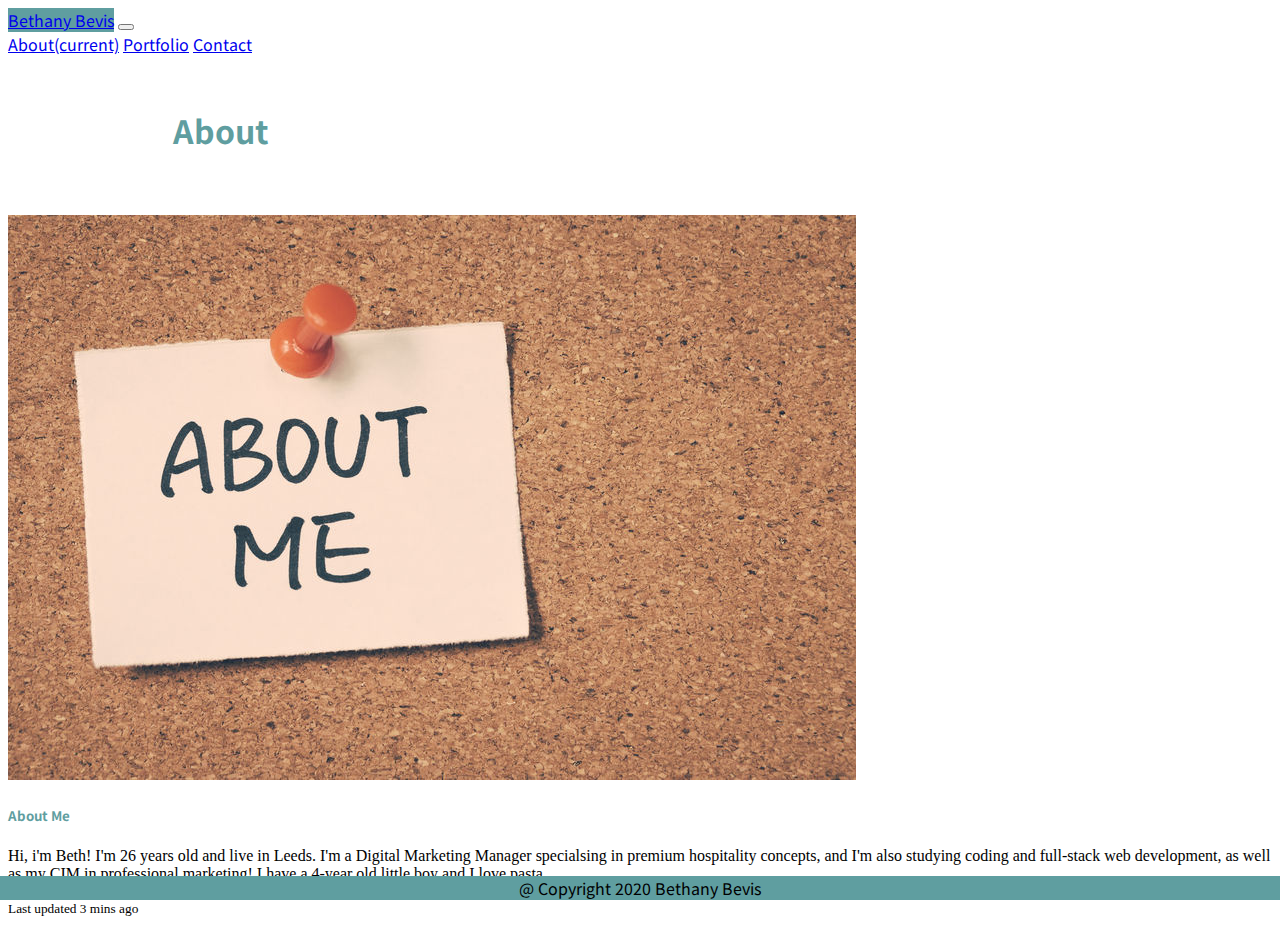
<file: index.html>
<!DOCTYPE html>
<html lang="en=us">

<head>
    <link rel="stylesheet" href="stylesheet.css">
    <link href="https://fonts.googleapis.com/css2?family=Noto+Sans+JP:wght@700&display=swap" rel="stylesheet">
    <meta charset="UTF-8">
    <meta charset="utf-8">
    <meta name="viewport" content="width=device-width, initial-scale=1, shrink-to-fit=no">
    <link rel="stylesheet" href="https://cdn.jsdelivr.net/npm/bootstrap@4.5.3/dist/css/bootstrap.min.css" integrity="sha384-TX8t27EcRE3e/ihU7zmQxVncDAy5uIKz4rEkgIXeMed4M0jlfIDPvg6uqKI2xXr2" crossorigin="anonymous">

    <title>Responsive Portfolio Index</title>
</head>

<body>
  <!--Here you can amend your navigation bar-->
    <nav class="navbar navbar-expand-lg navbar-light bg-light">
        <a class="navbar-brand" href="#">Bethany Bevis</a>
        <button class="navbar-toggler" type="button" data-toggle="collapse" data-target="#navbarNavAltMarkup" aria-controls="navbarNavAltMarkup" aria-expanded="false" aria-label="Toggle navigation">
          <span class="navbar-toggler-icon"></span>
        </button>
        <div class="collapse navbar-collapse justify-content-end" id="navbarNavAltMarkup">
          <div class="navbar-nav">
            <a class="nav-link active" href="index.html">About<span class="sr-only">(current)</span></a>
            <a class="nav-link" href="portfolio.html">Portfolio</a>
            <a class="nav-link" href="contact.html">Contact</a>
          </div>
        </div>
</nav>

<main>

<!--Here you can amend your Header text-->
  <header>
    <h1>About</h1>
  </header>

  <div class="container">
    <div class="row">
      <div class="col-sm-8">

  <!--Here you can amend your About content card-->
        <div class="card mb-3">
          <img src="Imgs/About Me.jpg" class="card-img-top" alt="About me">
          <div class="card-body">
            <h5 class="card-title">About Me</h5>
            <p class="card-text">Hi, i'm Beth! I'm 26 years old and live in Leeds. I'm a Digital Marketing Manager specialsing in premium hospitality concepts, and I'm also studying coding and full-stack web development, as well as my CIM in professional marketing! I have a 4-year old little boy and I love pasta.</p>
            <p class="card-text"><small class="text-muted">Last updated 3 mins ago</small></p>
          </div>
        </div>
      </div>

      <div class="col-sm-4"></div>
    </div>
    </div>
  </div>

</main>

<footer class="footer">

  <!--Here you can amend your footer-->
          <span class="text-muted">@ Copyright 2020 Bethany Bevis</span>
        </div>  

        <!-- jQuery CDN -->
<script type="text/javascript" src="https://cdnjs.cloudflare.com/ajax/libs/jquery/3.2.1/jquery.min.js"></script>

<!-- Bootstrap CDN -->
<script src="https://maxcdn.bootstrapcdn.com/bootstrap/4.0.0/js/bootstrap.min.js"></script>
  
</body>

</html>
</file>
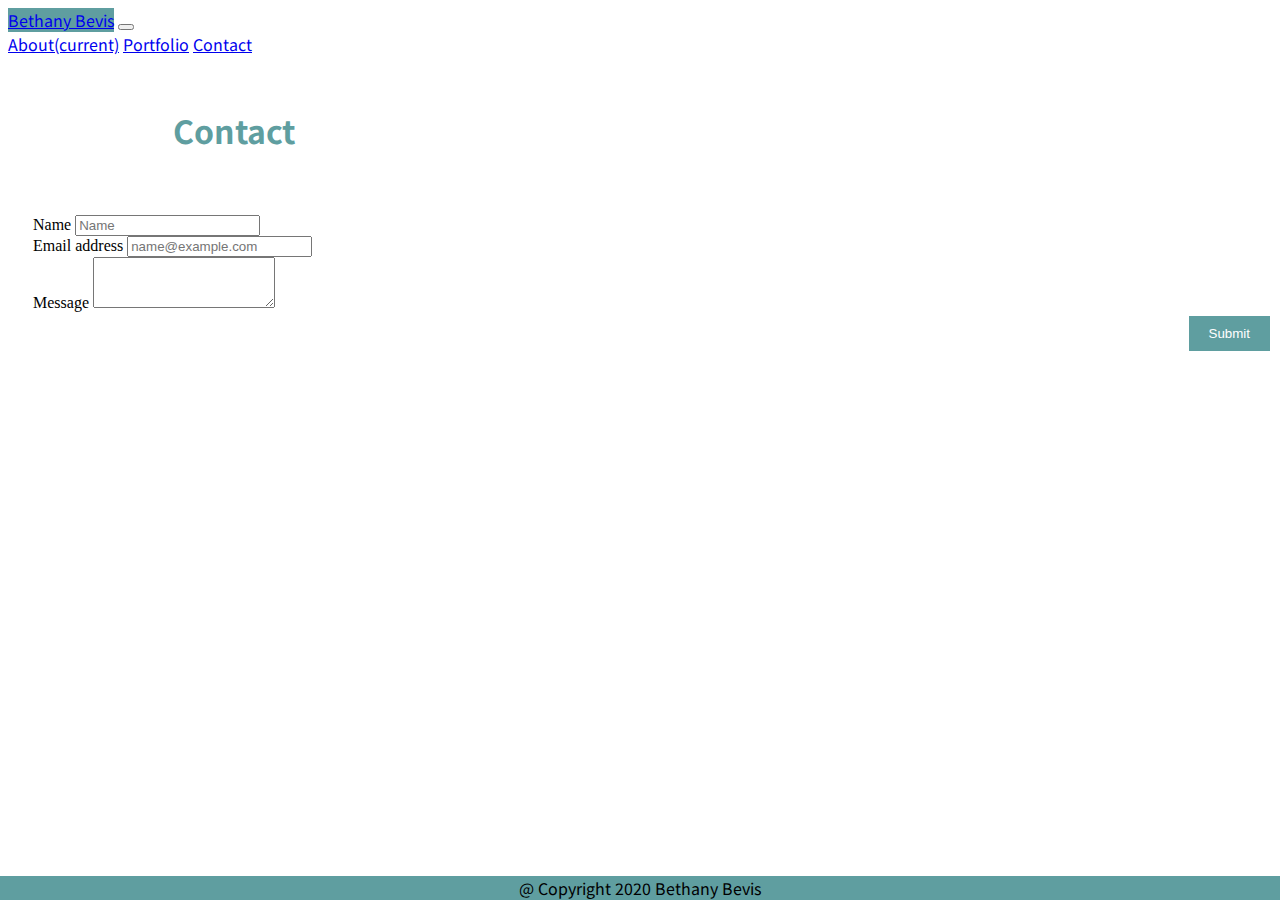
<file: contact.html>
<!DOCTYPE html>
<html lang="en=us">

<head>
    <link rel="stylesheet" href="stylesheet.css">
    <link href="https://fonts.googleapis.com/css2?family=Noto+Sans+JP:wght@700&display=swap" rel="stylesheet">
    <meta charset="UTF-8">
    <meta name="viewport" content="width=device-width, initial-scale=1, shrink-to-fit=no">
    <link rel="stylesheet" href="https://cdn.jsdelivr.net/npm/bootstrap@4.5.3/dist/css/bootstrap.min.css" integrity="sha384-TX8t27EcRE3e/ihU7zmQxVncDAy5uIKz4rEkgIXeMed4M0jlfIDPvg6uqKI2xXr2" crossorigin="anonymous">
    <title>Responsive Portfolio Contact</title>
</head>

<body>
  <!--Here you can amend your navigation bar-->
    <nav class="navbar navbar-expand-lg navbar-light bg-light">
        <a class="navbar-brand" href="#">Bethany Bevis</a>
        <button class="navbar-toggler" type="button" data-toggle="collapse" data-target="#navbarNavAltMarkup" aria-controls="navbarNavAltMarkup" aria-expanded="false" aria-label="Toggle navigation">
          <span class="navbar-toggler-icon"></span>
        </button>
        <div class="collapse navbar-collapse justify-content-end" id="navbarNavAltMarkup">
          <div class="navbar-nav">
            <a class="nav-link active" href="index.html">About<span class="sr-only">(current)</span></a>
            <a class="nav-link" href="portfolio.html">Portfolio</a>
            <a class="nav-link" href="contact.html">Contact</a>
          </div>
        </div>
      </nav>
      <main>

  <!--Here you can amend your Header text-->
  <header>
    <h1>Contact</h1>
  </header>

        <div class="row">
          <div class="col-sm-8">

  <!--Here you can amend your contact form-->
            <form>
              <div class="form-group">
                <label for="exampleFormControlInput1">Name</label>
                <input type="name" class="form-control" id="exampleFormControlInput1" placeholder="Name">
              </div>
              <div class="form-group">
                <label for="exampleFormControlInput1">Email address</label>
                <input type="email" class="form-control" id="exampleFormControlInput1" placeholder="name@example.com">
              </div>
              <div class="form-group">
                <label for="exampleFormControlTextarea1">Message</label>
                <textarea class="form-control" id="exampleFormControlTextarea1" rows="3"></textarea>
              </div>
              <div style="display:flex; justify-content:flex-end; width:100%; padding:0;">
                <input type="button" value="Submit"/>
            </div>
          </form>
        </div>
        <div class="col-sm-4"></div>
      </div>

      </main>

      <footer class="footer">
        <!--Here you can amend your footer-->
                <span class="text-muted">@ Copyright 2020 Bethany Bevis</span>
      </div>  

<!-- jQuery CDN -->
<script type="text/javascript" src="https://cdnjs.cloudflare.com/ajax/libs/jquery/3.2.1/jquery.min.js"></script>

<!-- Bootstrap CDN -->
<script src="https://maxcdn.bootstrapcdn.com/bootstrap/4.0.0/js/bootstrap.min.js"></script>

</body>

</html>
</file>
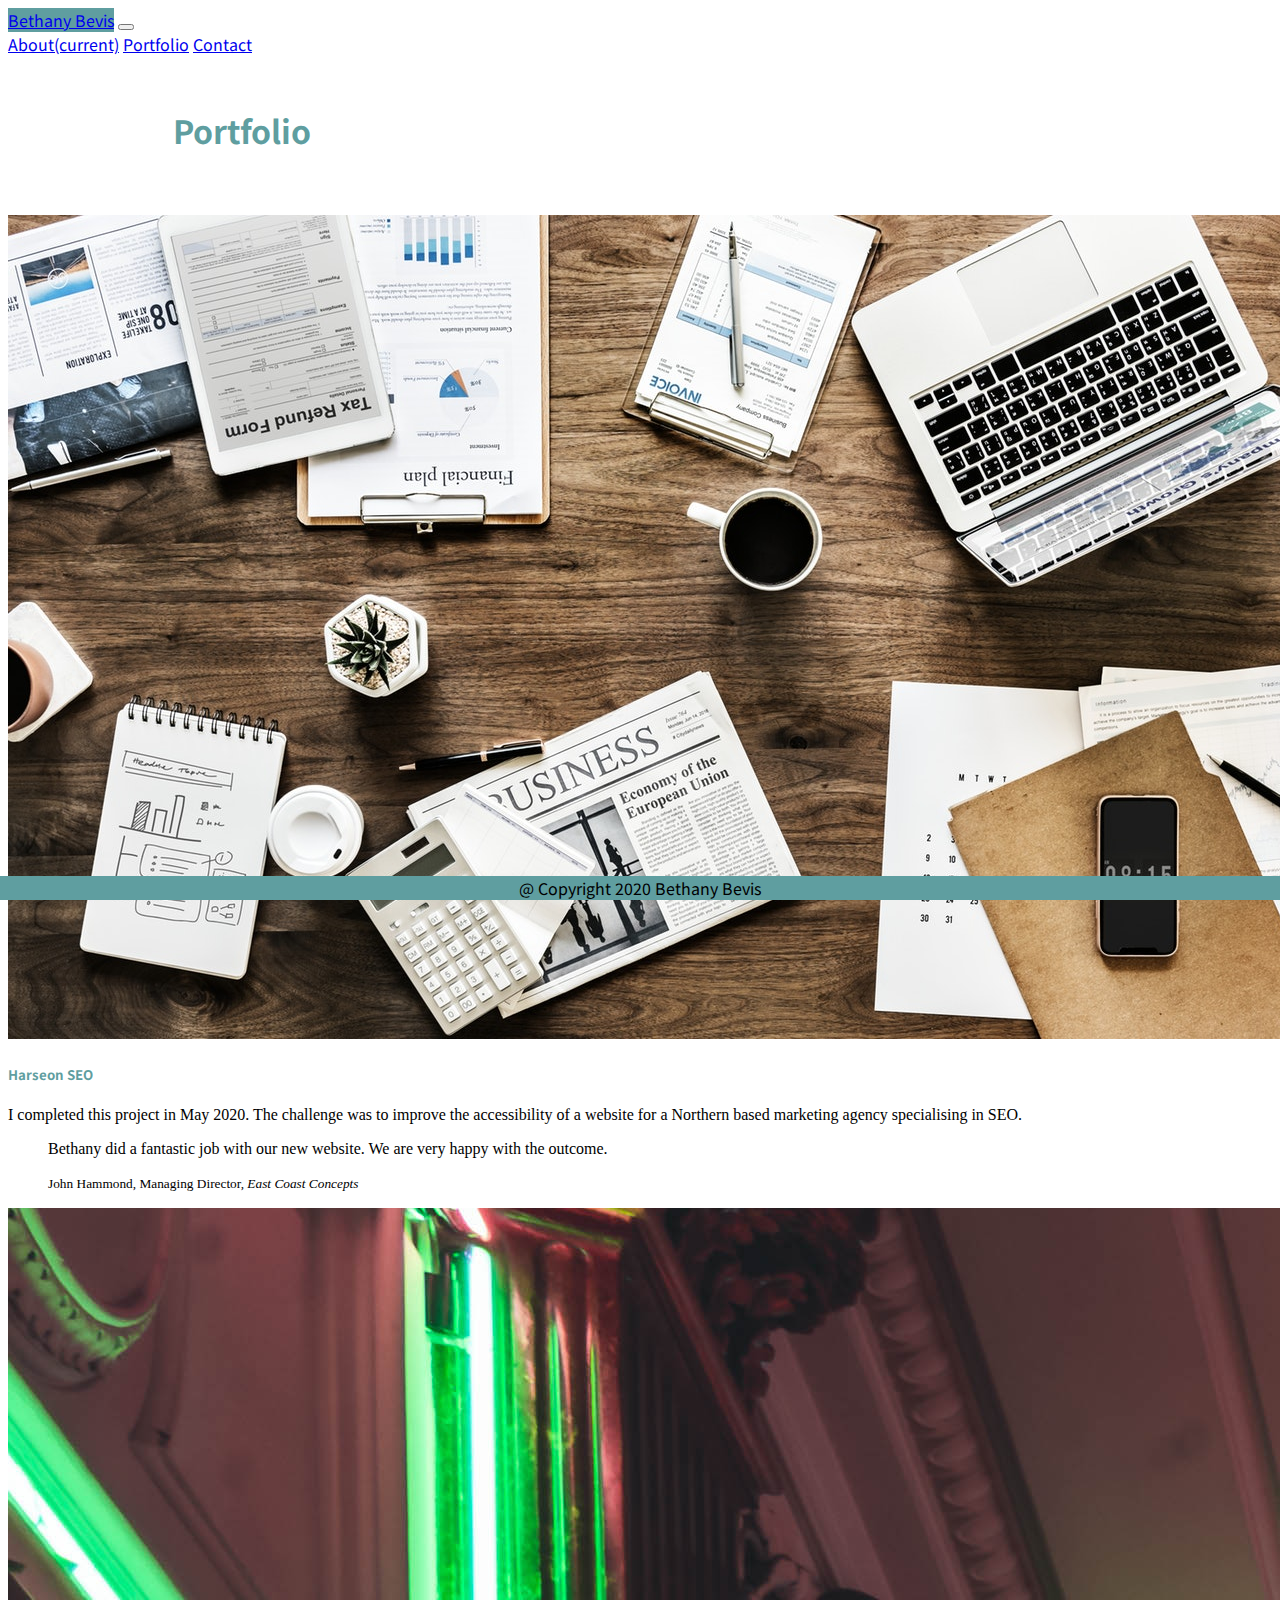
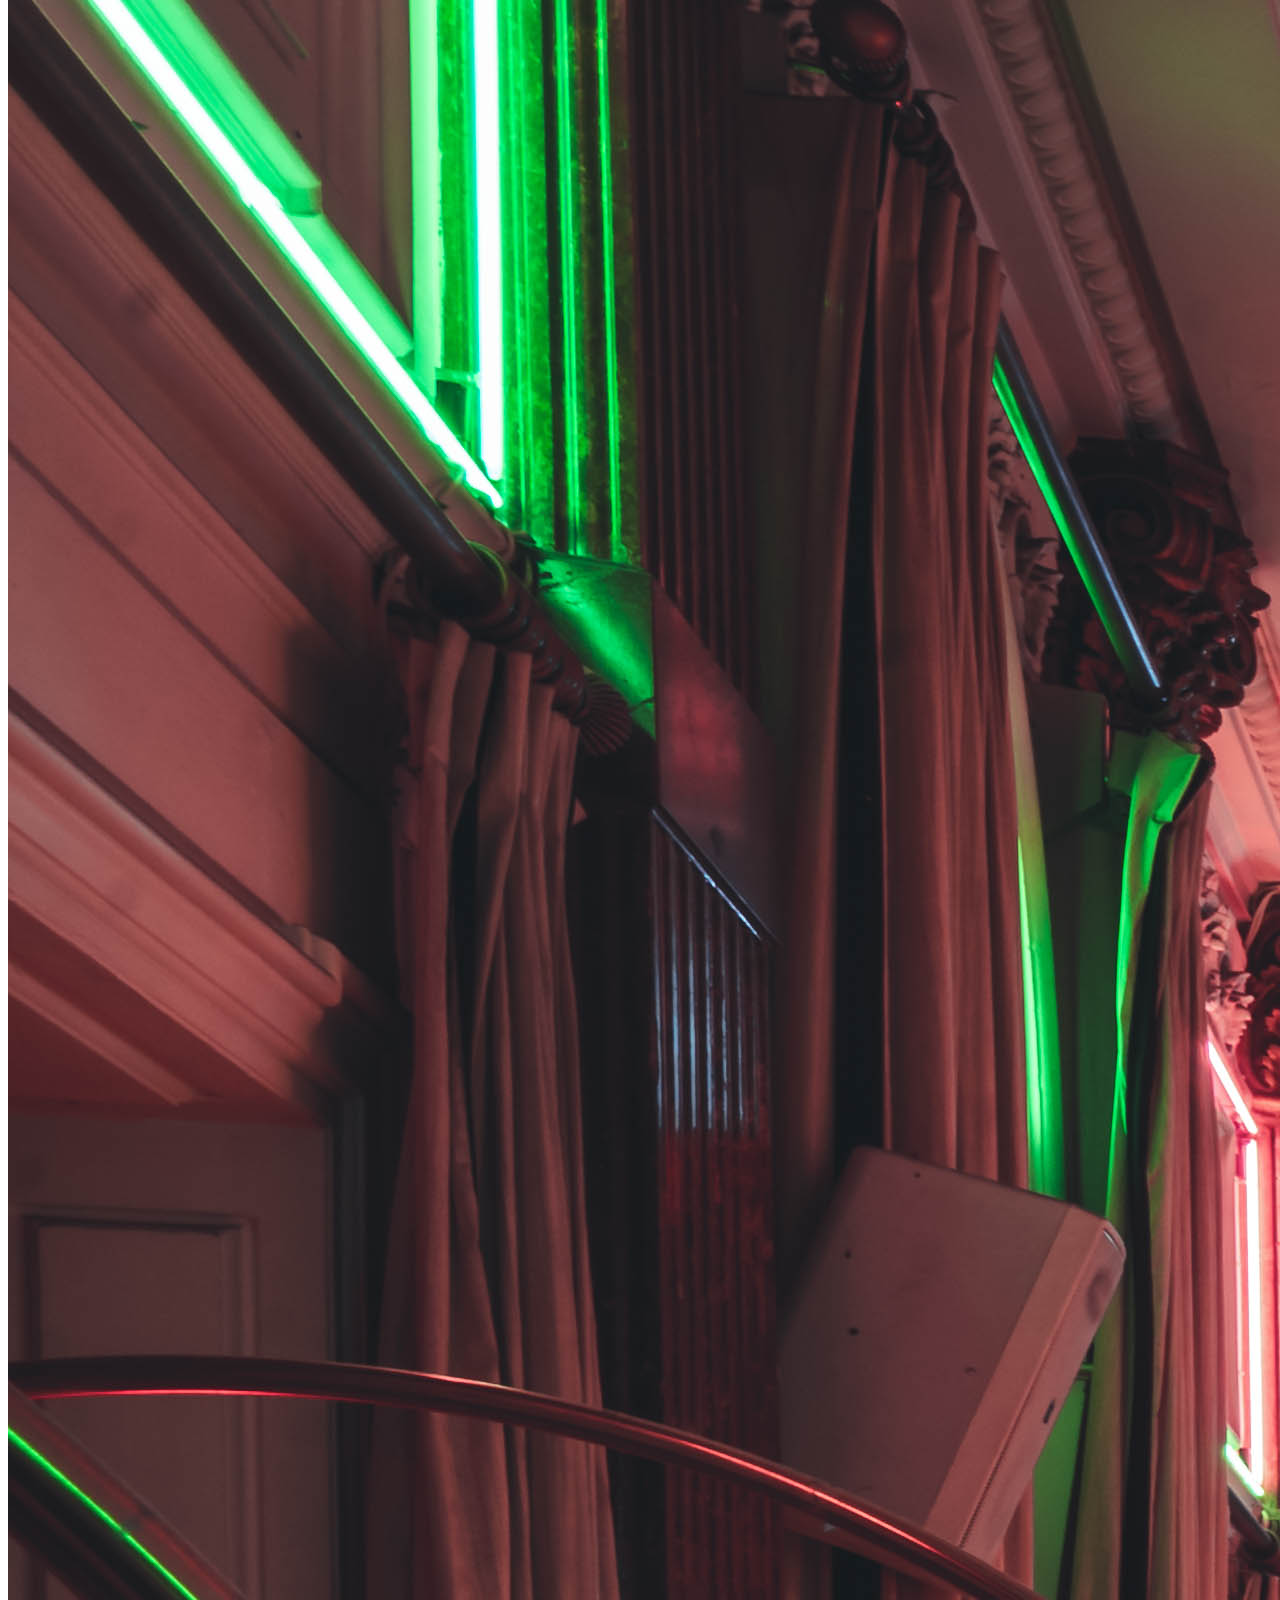
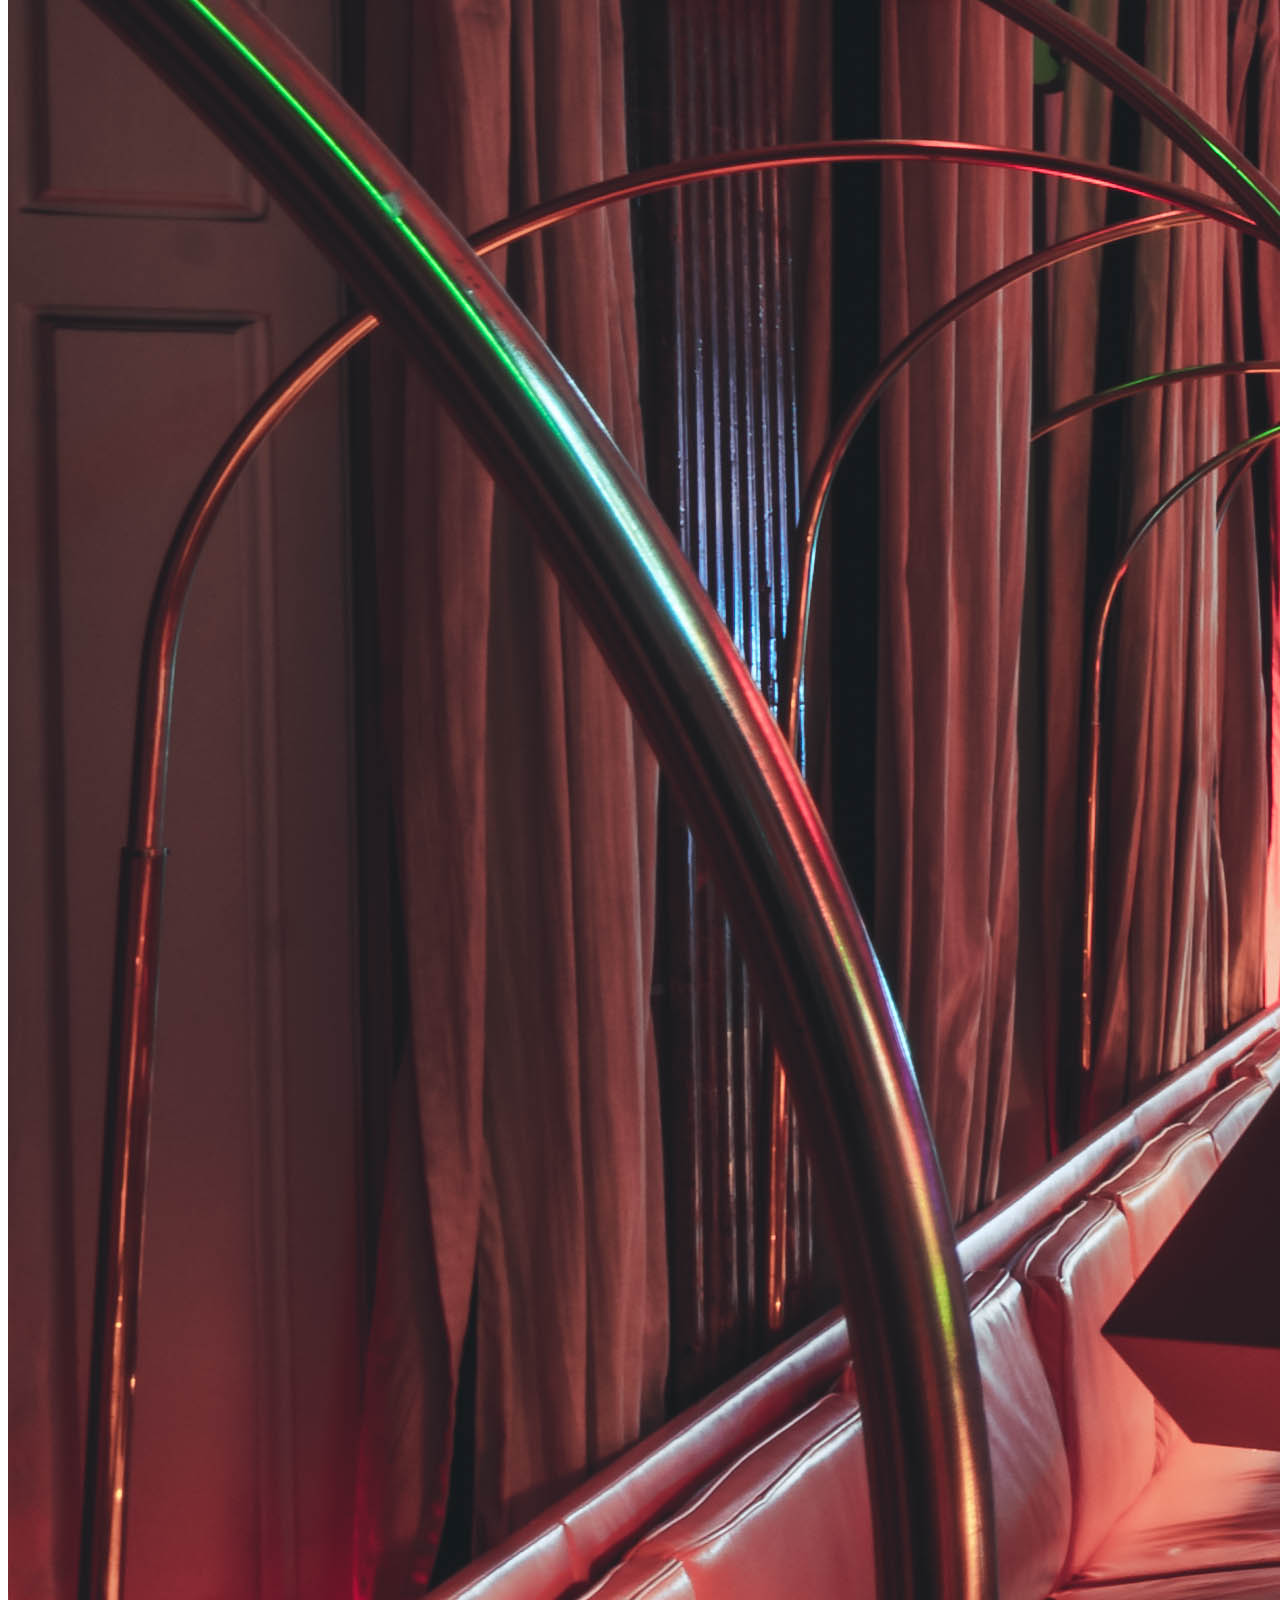
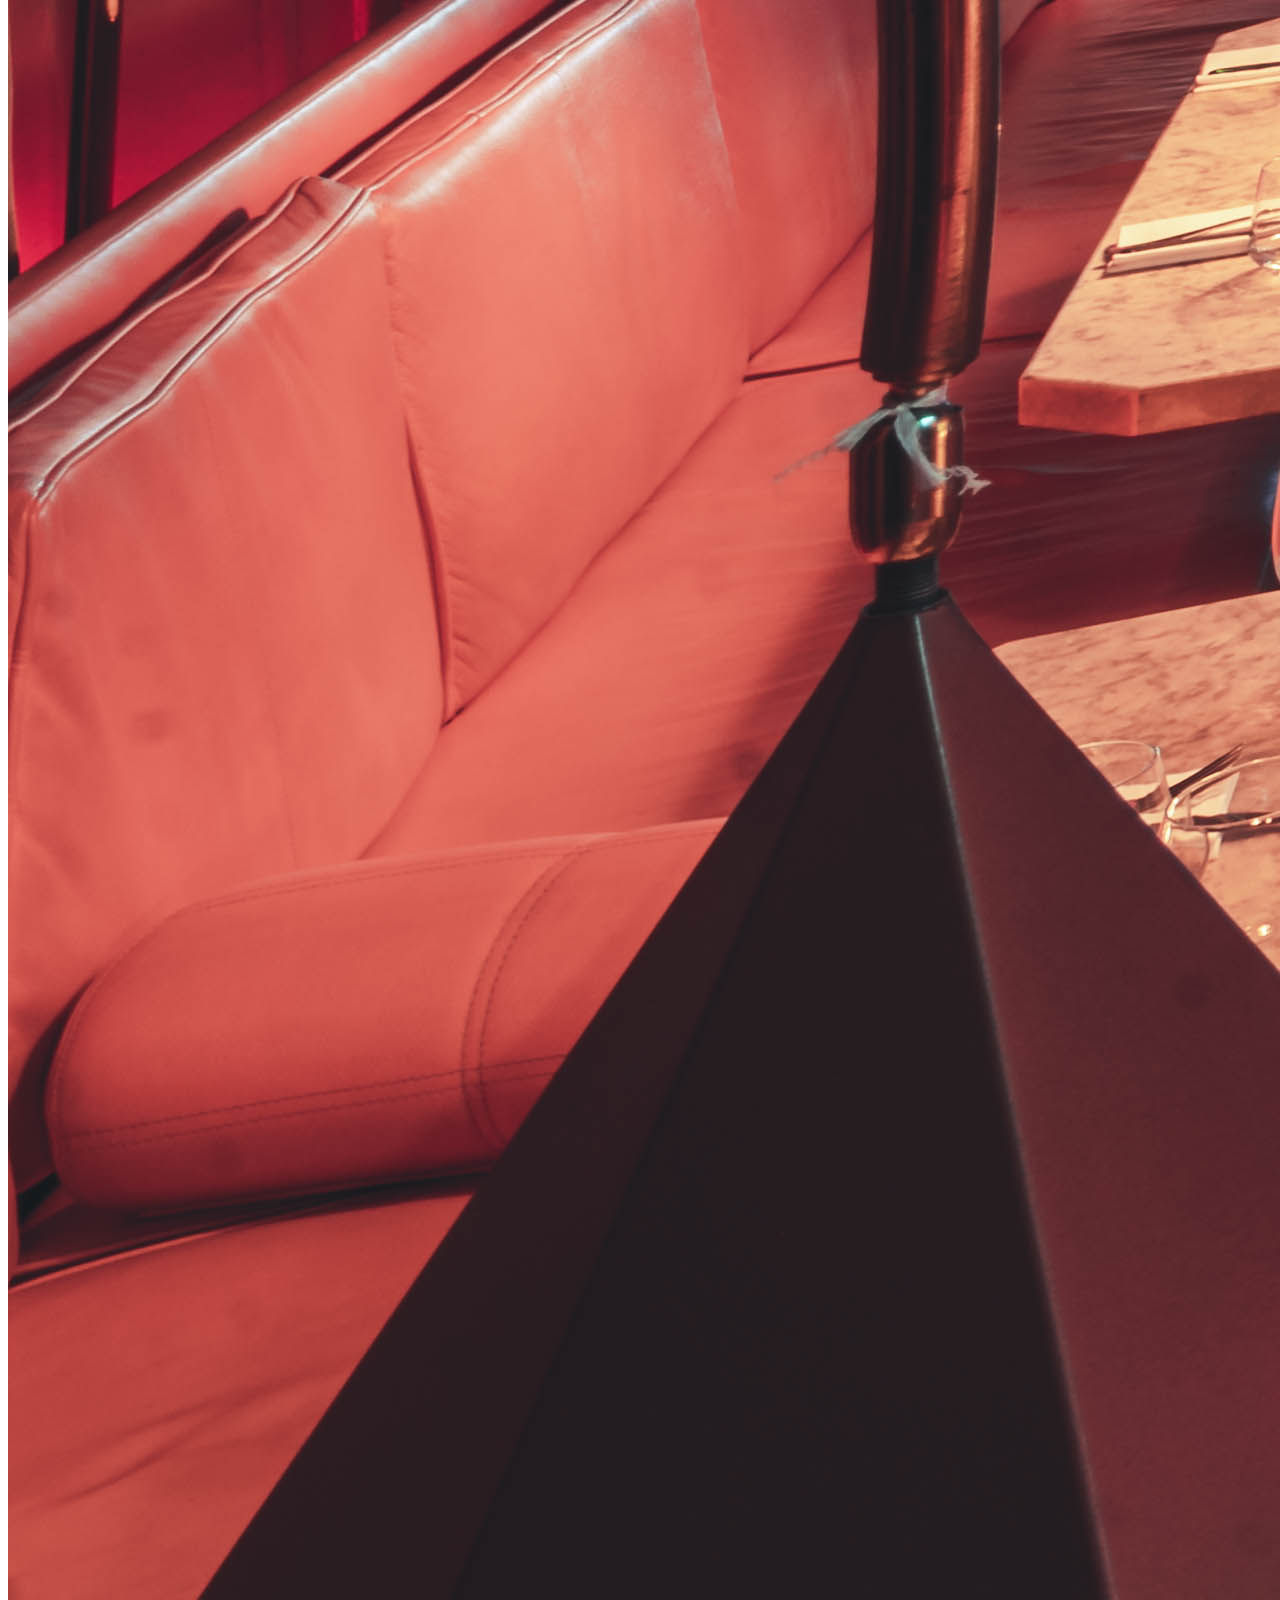
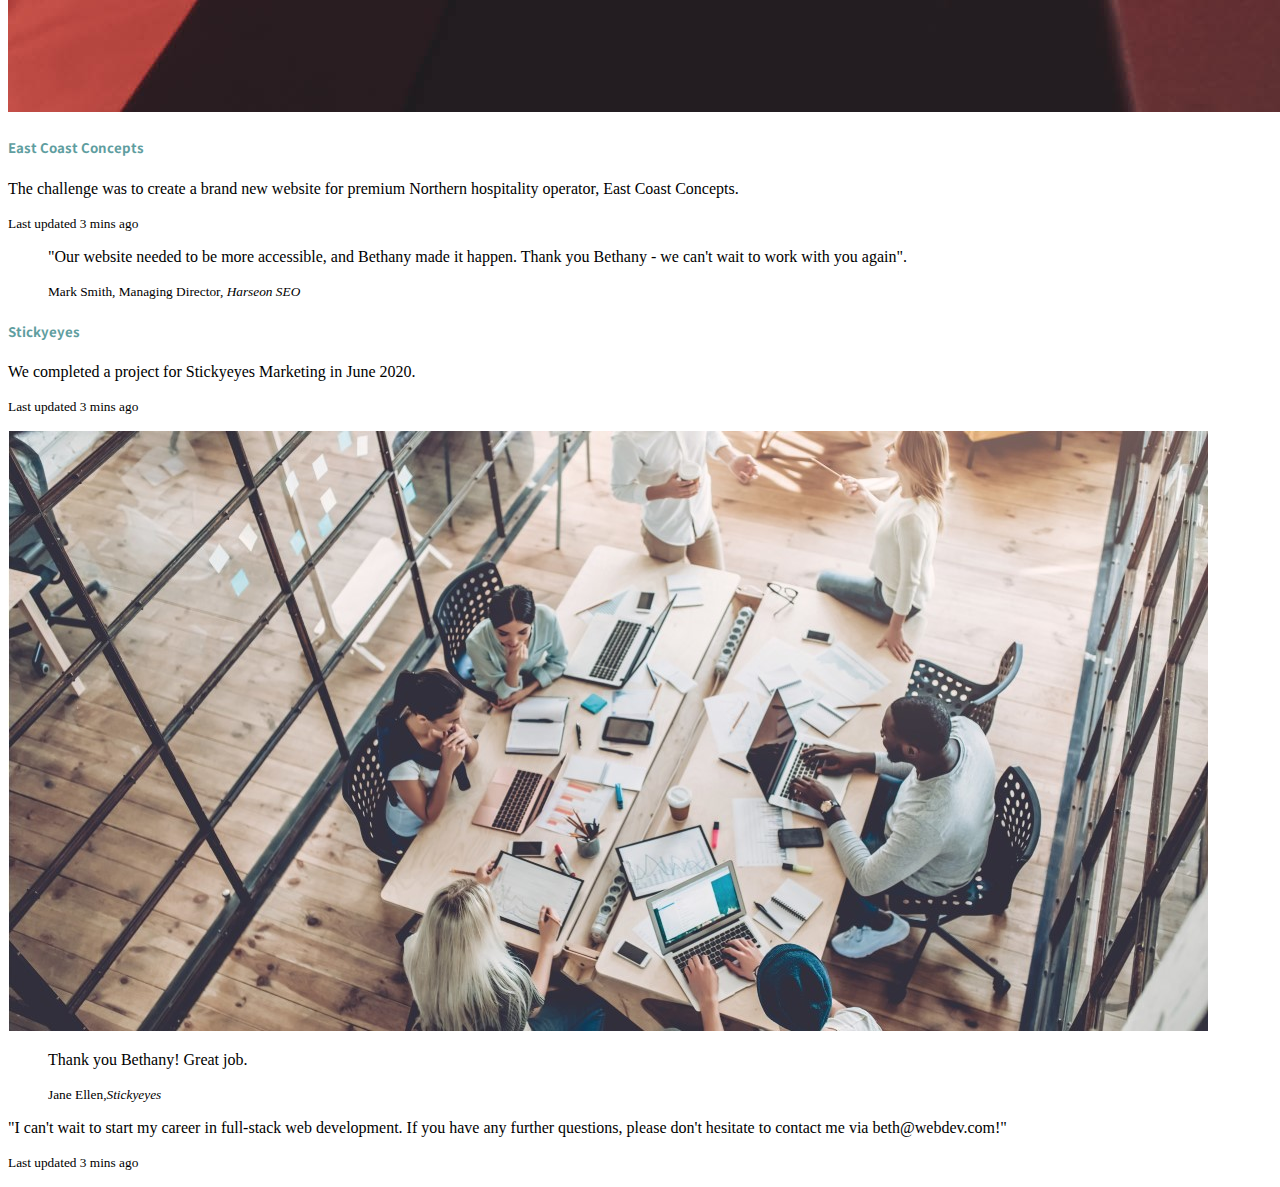
<file: portfolio.html>
<!DOCTYPE html>
<html lang="en=us">

<head>
    <link rel="stylesheet" href="stylesheet.css">
    <link href="https://fonts.googleapis.com/css2?family=Noto+Sans+JP:wght@700&display=swap" rel="stylesheet">
    <meta charset="UTF-8">
    <meta charset="utf-8">
    <meta name="viewport" content="width=device-width, initial-scale=1, shrink-to-fit=no">
    <link rel="stylesheet" href="https://cdn.jsdelivr.net/npm/bootstrap@4.5.3/dist/css/bootstrap.min.css" integrity="sha384-TX8t27EcRE3e/ihU7zmQxVncDAy5uIKz4rEkgIXeMed4M0jlfIDPvg6uqKI2xXr2" crossorigin="anonymous">

    <title>Responsive Portfolio </title>
</head>

<body>
  <!--Here you can amend your navigation bar-->
    <nav class="navbar navbar-expand-lg navbar-light bg-light">
        <a class="navbar-brand" href="#">Bethany Bevis</a>
        <button class="navbar-toggler" type="button" data-toggle="collapse" data-target="#navbarNavAltMarkup" aria-controls="navbarNavAltMarkup" aria-expanded="false" aria-label="Toggle navigation">
          <span class="navbar-toggler-icon"></span>
        </button>
        <div class="collapse navbar-collapse justify-content-end" id="navbarNavAltMarkup">
          <div class="navbar-nav">
            <a class="nav-link active" href="index.html">About<span class="sr-only">(current)</span></a>
            <a class="nav-link" href="portfolio.html">Portfolio</a>
            <a class="nav-link" href="contact.html">Contact</a>
          </div>
        </div>
</nav>

<main>

  <!--Here you can amend your Header text-->
<header>
  <h1>Portfolio</h1>
</header>

  <div class="container">
    <div class="row">
      <div class="col-sm-8">

<!--Here you can amend your Portfolio content card-->
        <div class="card-columns">
        <div class="card">
          <img src="Imgs/Harseon.jpeg" class="card-img-top" alt="Harseon SEO">
          <div class="card-body">
            <h5 class="card-title">Harseon SEO</h5>
            <p class="card-text">I completed this project in May 2020. The challenge was to improve the accessibility of a website for a Northern based marketing agency specialising in SEO.</p>
          </div>
        </div>
        <div class="card p-3">
          <blockquote class="blockquote mb-0 card-body">
            <p>Bethany did a fantastic job with our new website. We are very happy with the outcome.</p>
            <footer class="blockquote-footer">
              <small class="text-muted">
                John Hammond, Managing Director, <cite title="Source Title">East Coast Concepts</cite>
              </small>
            </footer>
          </blockquote>
        </div>
        <div class="card">
          <img src="Imgs/NBHD.jpeg" class="card-img-top" alt="Neighbourhood Liverpool">
          <div class="card-body">
            <h5 class="card-title">East Coast Concepts</h5>
            <p class="card-text">The challenge was to create a brand new website for premium Northern hospitality operator, East Coast Concepts.</p>
            <p class="card-text"><small class="text-muted">Last updated 3 mins ago</small></p>
          </div>
        </div>
        <div class="card bg-white text-black text-center p-3">
          <blockquote class="blockquote mb-0">
            <p>"Our website needed to be more accessible, and Bethany made it happen. Thank you Bethany - we can't wait to work with you again".</p>
            <footer class="blockquote-footer text-black">
              <small>
                Mark Smith, Managing Director,<cite title="Source Title">  Harseon SEO</cite>
              </small>
            </footer>
          </blockquote>
        </div>
        <div class="card text-center">
          <div class="card-body">
            <h5 class="card-title">Stickyeyes</h5>
            <p class="card-text">We completed a project for Stickyeyes Marketing in June 2020.</p>
            <p class="card-text"><small class="text-muted">Last updated 3 mins ago</small></p>
          </div>
        </div>
        <div class="card">
          <img src="Imgs/Stickyeyes.jpg" class="card-img-top" alt="Stickyeyes Marketing">
        </div>
        <div class="card p-3 text-right">
          <blockquote class="blockquote mb-0">
            <p>Thank you Bethany! Great job.</p>
            <footer class="blockquote-footer">
              <small class="text-muted">
                Jane Ellen,<cite title="Source Title">Stickyeyes</cite>
              </small>
            </footer>
          </blockquote>
        </div>
        <div class="card">
          <div class="card-body">
            <p class="card-text">"I can't wait to start my career in full-stack web development. If you have any further questions, please don't hesitate to contact me via beth@webdev.com!"</p>
            <p class="card-text"><small class="text-muted">Last updated 3 mins ago</small></p>
          </div>
        </div>
      </div>
            </div>
      <div class="col-sm-4"></div>
    </div>

</main>

<footer class="footer">

  <!--Here you can amend your footer-->
          <span class="text-muted">@ Copyright 2020 Bethany Bevis</span>
        </div>  
 
        <!-- jQuery CDN -->
<script type="text/javascript" src="https://cdnjs.cloudflare.com/ajax/libs/jquery/3.2.1/jquery.min.js"></script>

<!-- Bootstrap CDN -->
<script src="https://maxcdn.bootstrapcdn.com/bootstrap/4.0.0/js/bootstrap.min.js"></script>
  
</body>

</html>
</file>
<file: stylesheet.css>
/*Here you can edit the baackground color of site*/
.body {
  background: #D3D3D3; 
}

/*Here you can edit the navigation bar of site*/
.navbar-brand {
  background-color: #5F9EA0; 
  font-family: 'Noto Sans JP', sans-serif;
}

.navbar-nav {
font-family: 'Noto Sans JP', sans-serif;
}

/*Here you can edit the headers of site pages*/

h1 {
  font-family: 'Noto Sans JP', sans-serif;
  color: #5F9EA0; 
  padding-top: 30px;
  padding-left: 165px;
  padding-bottom: 40px;
}

/*Here you can edit the contact form*/

.form-group {
padding-left: 25px; 
}

/*Here you can edit the contact form submit button*/

input[type=button], input[type=submit], input[type=reset] {
  background-color:#5F9EA0;
  border: none;
  color: white;
  padding: 10px 20px;
  text-decoration: none;
  margin: 4px 2px;
  cursor: pointer;
}

/*Here you can edit the About page content card*/

.card-title {
  font-family: 'Noto Sans JP', sans-serif;
  color: #5F9EA0; 
}

/*Here you can edit the footer of the site*/

.footer {
    position: fixed;
    left: 0;
    bottom: 0;
    width: 100%;
    background-color: #5F9EA0; 
    text-align: center;
    font-family: 'Noto Sans JP', sans-serif;
  }
</file>
